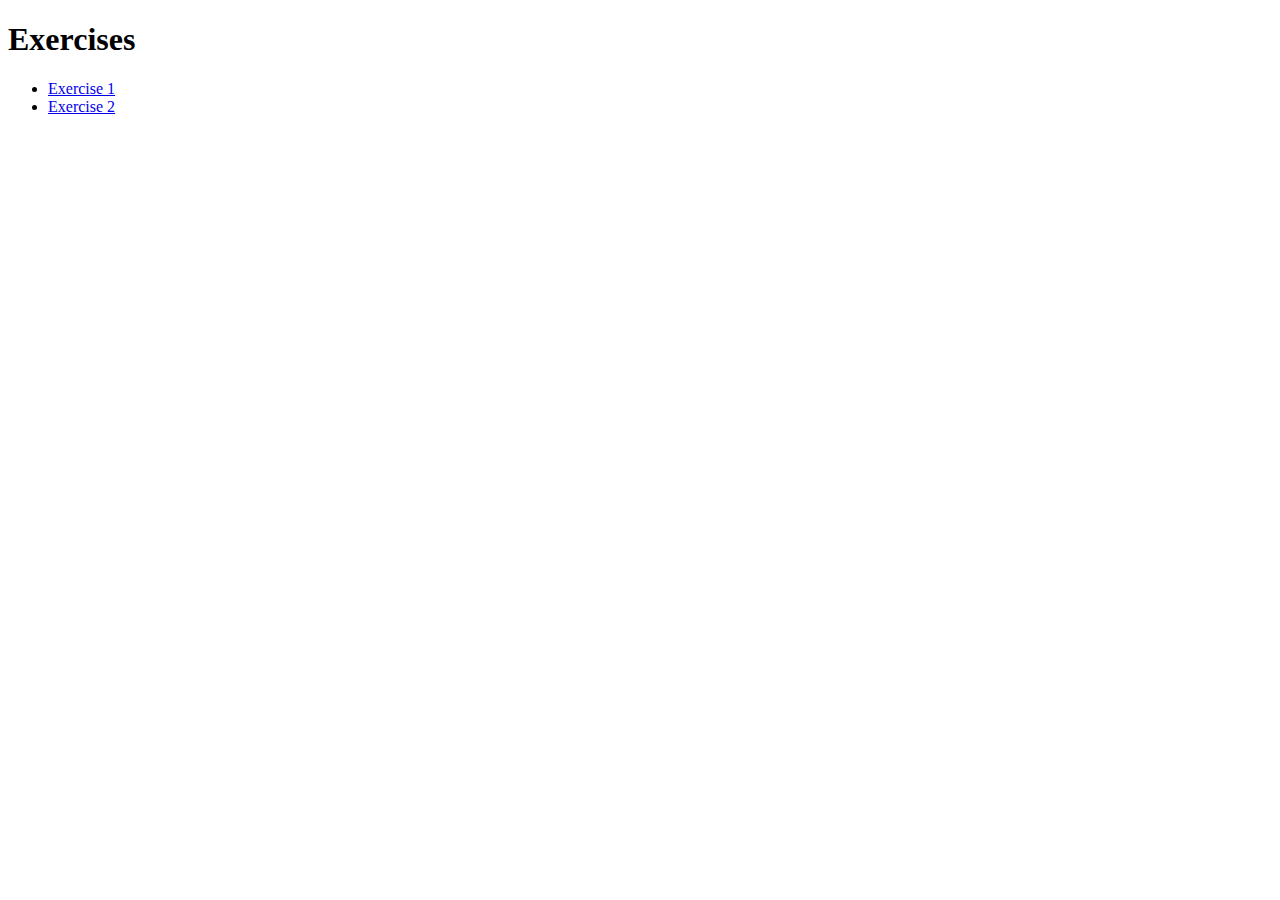
<file: index.html>
<!DOCTYPE html>
<html lang="en">
<head>
  <meta charset="UTF-8">
  <meta name="viewport" content="width=device-width, initial-scale=1.0">
  <title>Casino - Index</title>
</head>
<body>
  <h1>Exercises</h1>
  <ul>
    <li><a href="exercises/ex1.html">Exercise 1</a></li>
    <li><a href="exercises/ex2.html">Exercise 2</a></li>
  </ul>
</body>
</html>
</file>
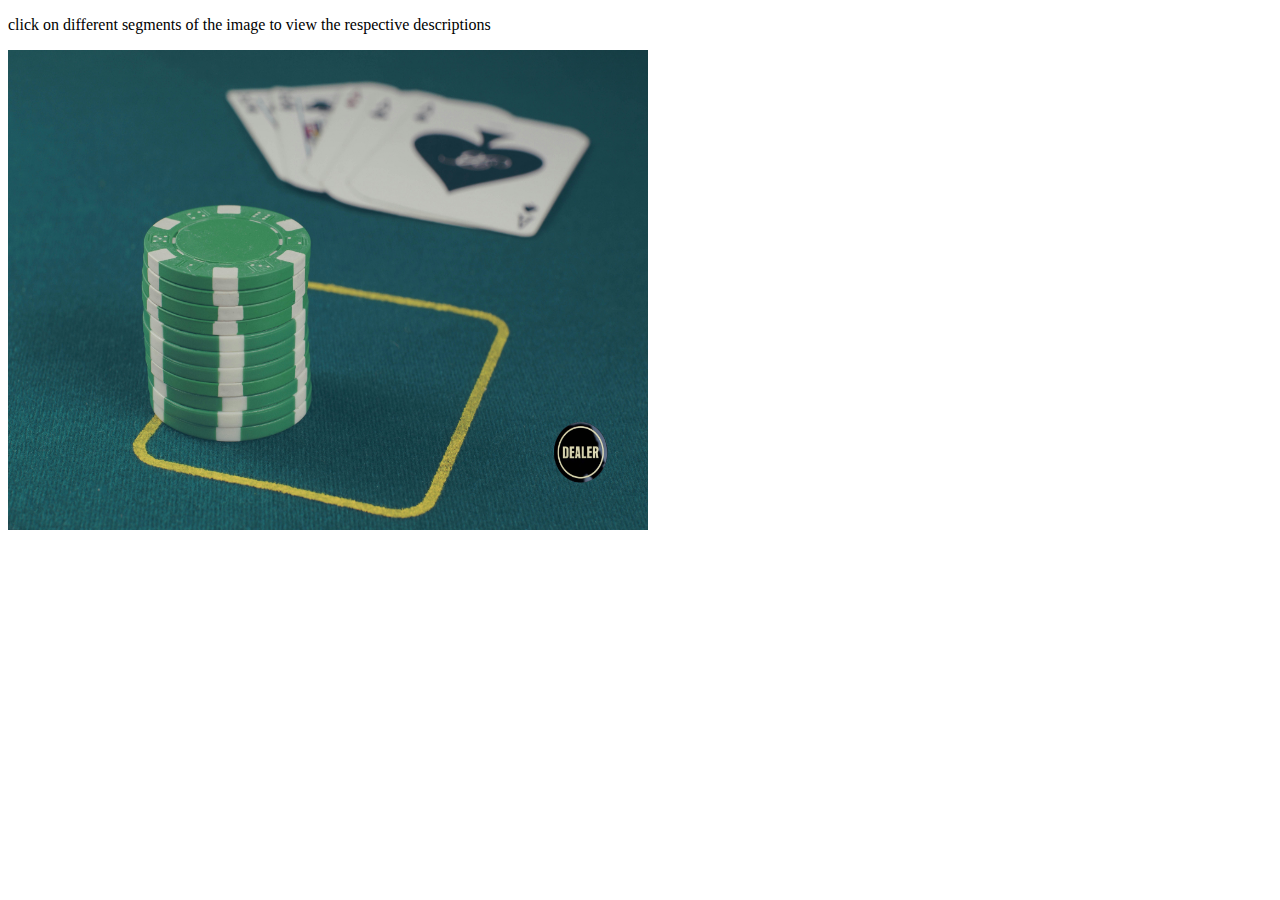
<file: exercises/ex1.html>
<!DOCTYPE html>
<html lang="en">
<head>
    <meta charset="UTF-8">
    <meta name="viewport" content="width=device-width, initial-scale=1.0">
    <title>Image Map</title>
</head>
<body>
    <p>click on different segments of the image to view the respective descriptions</p>
    <img src="../images/poker.jpg" alt="Poker table" usemap="#pokermap" width="640px" height="480px">
    <map name="pokermap" id="pokermap"></map>
    <script>
        // i had to alter the image size to make it fit in the page
        // so i had to scale the pixels accordingly
        const originalDimensions = {
            width: 4672, height: 3104
        };

        function scale(x, y, imageDim) {
            const newX = (x/originalDimensions.width) * imageDim.width;
            const newY = (y/originalDimensions.height) * imageDim.height;
            return {
                x: newX, y: newY
            };
        }

        function addRect(point1, point2, alt, url) {
            const map = document.getElementById('pokermap');
            const area = document.createElement('area');
            area.shape = 'rect';
            area.alt = alt;
            area.href = url;
            area.target = '_blank';
            area.coords = `${point1.x},${point1.y},${point2.x},${point2.y}`;
            map.appendChild(area);
        }

        function addPoly(points, alt, url) {
            const map = document.getElementById('pokermap');
            const area = document.createElement('area');
            area.shape = 'poly';
            area.alt = alt;
            area.href = url;
            area.target = '_blank';
            const areaCoords = ''.concat(points.map(point => `${point.x},${point.y}`).join(','));
            area.coords = areaCoords;
            map.appendChild(area);
        }

        function addCircle(center, radius, alt, url) {
            const map = document.getElementById('pokermap');
            const area = document.createElement('area');
            area.shape = 'circle';
            area.alt = alt;
            area.href = url;
            area.target = '_blank';
            area.coords = `${center.x},${center.y},${radius}`;
            map.appendChild(area);
        }

        const image = document.querySelector('img');
        const imageDim = {width: image.width, height: image.height};
        addRect(scale(1046, 2447, imageDim), scale(2145, 1036, imageDim), 'poker chips', 'https://casinokart.com/collections/poker-chips?srsltid=AfmBOopM0J33pgV7Q-ByZuh1EbTm-XiBiwV6ftOU6YNS_dN5JWJmoM-H');
        addPoly([
            scale(1555, 246, imageDim),
            scale(1936, 816, imageDim),
            scale(2306, 926, imageDim),
            scale(3836, 1197, imageDim),
            scale(4226, 556, imageDim),
            scale(2775, 237, imageDim)
        ], 'cards', 'https://www.amazon.in/s?k=deck+of+cards&crid=1KEBCSJZCBL6M&sprefix=deck+of+%2Caps%2C220&ref=nb_sb_ss_mvt-t11-ranker_1_8'); 
        addCircle(scale(4180, 2609, imageDim), 200/originalDimensions.width * image.width, 'dealer button', 'https://www.amazon.com/s?k=dealer+button');

    </script>
</body>
</html>
</file>
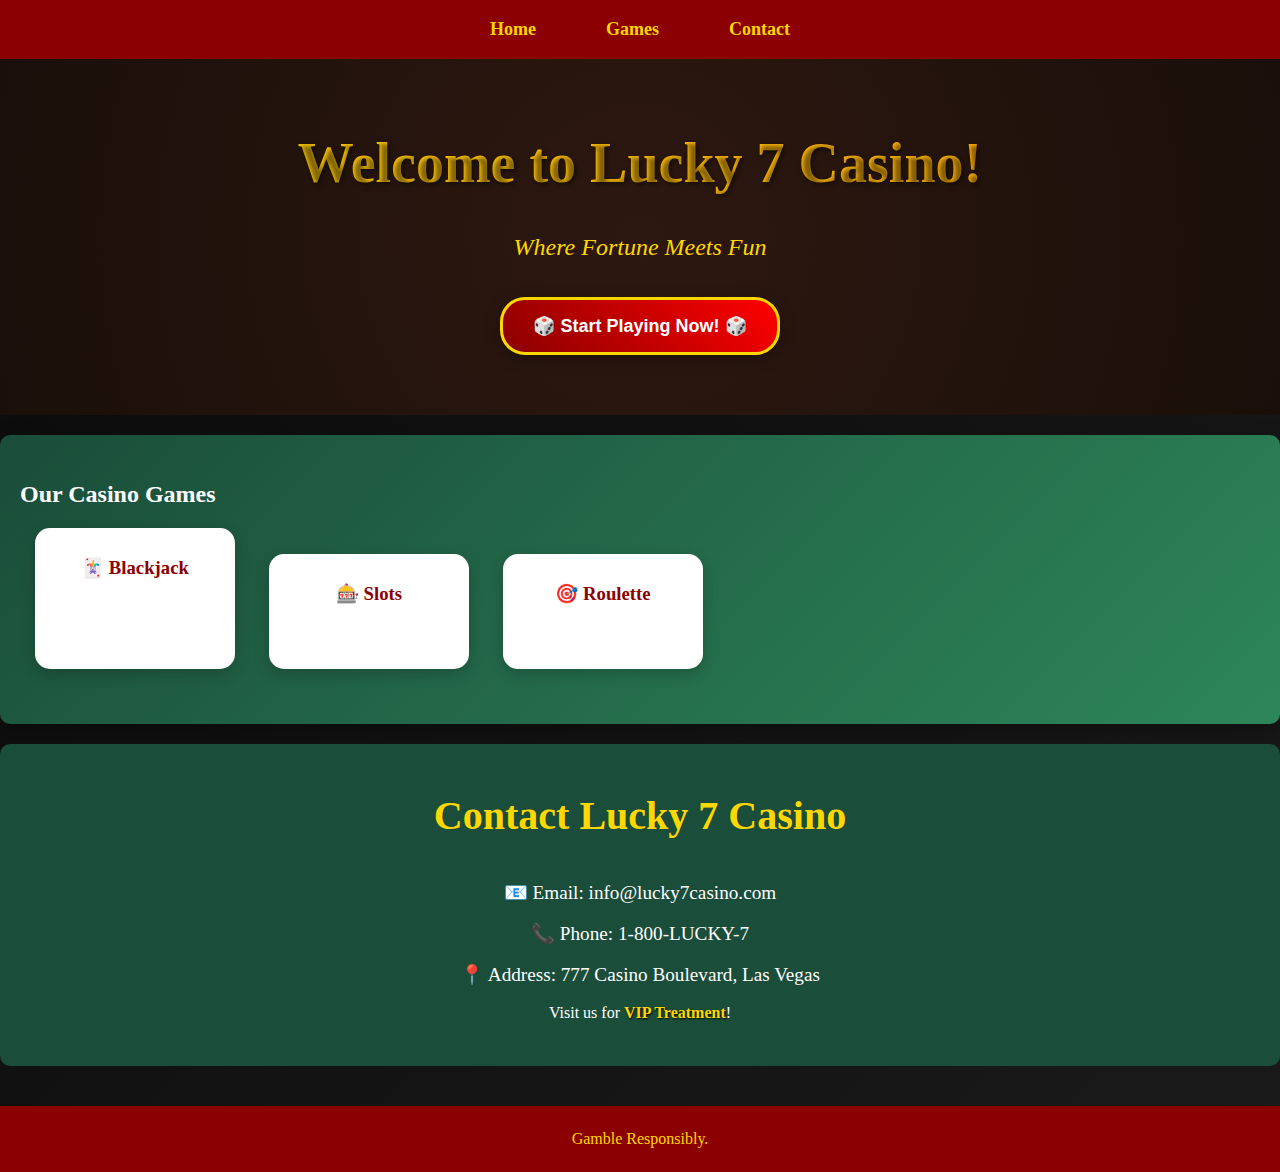
<file: exercises/ex3.html>
<!DOCTYPE html>
<html lang="en">
<head>
    <meta charset="UTF-8">
    <meta name="viewport" content="width=device-width, initial-scale=1.0">
    <title>Lucky 7 Casino</title>
    <!-- EXTERNAL CSS: Linked stylesheet for overall layout and theme -->
    <link rel="stylesheet" href="ex3-style.css">

    <!-- INTERNAL CSS: Styles defined within this HTML document -->
    <style>
        /* Internal CSS for Games section only */
        .games-section {
            background: linear-gradient(135deg, #1a4d3a, #2d8659);
            padding: 40px 20px;
            margin: 20px 0;
            border-radius: 10px;
            box-shadow: 0 8px 25px rgba(0,0,0,0.3);
        }
        
        .game-card {
            background: #fff;
            border-radius: 15px;
            padding: 25px;
            margin: 15px;
            display: inline-block;
            width: 200px;
            text-align: center;
            box-shadow: 0 5px 15px rgba(0,0,0,0.2);
            transition: transform 0.3s ease;
        }
        
        .game-card:hover {
            transform: translateY(-5px);
        }
        
        .game-card h3 {
            color: #8B0000;
            margin-bottom: 10px;
        }
    </style>
</head>

<body>
    <!-- Header Section -->
    <header>
        <nav>
            <ul>
                <li><a href="#home">Home</a></li>
                <li><a href="#games">Games</a></li>
                <li><a href="#contact">Contact</a></li>
            </ul>
        </nav>
    </header>

    <!-- Home Section -->
    <section id="home" class="hero-section">
        <h1 class="main-title">Welcome to Lucky 7 Casino!</h1>
        <p class="subtitle">Where Fortune Meets Fun</p>
        
        <button style="background: linear-gradient(45deg, #8B0000, #FF0000); 
                       color: white; 
                       border: 3px solid #FFD700; 
                       padding: 15px 30px; 
                       font-size: 18px; 
                       font-weight: bold; 
                       border-radius: 25px; 
                       cursor: pointer; 
                       box-shadow: 0 4px 15px rgba(0,0,0,0.3);
                       transition: all 0.3s ease;">
            🎲 Start Playing Now! 🎲
        </button>
    </section>

    <!-- Games Section (styled with INTERNAL CSS) -->
    <section id="games" class="games-section">
        <h2>Our Casino Games</h2>
        
        <div class="game-card">
            <h3>🃏 Blackjack</h3>
            <p>Beat the dealer with 21!</p>
        </div>
        
        <div class="game-card">
            <h3>🎰 Slots</h3>
            <p>Spin for the jackpot!</p>
        </div>
        
        <div class="game-card">
            <h3>🎯 Roulette</h3>
            <p>Place your lucky bet!</p>
        </div>
    </section>

    <!-- Contact Section -->
    <section id="contact" class="contact-section">
        <h2>Contact Lucky 7 Casino</h2>
        <div class="contact-info">
            <p>📧 Email: info@lucky7casino.com</p>
            <p>📞 Phone: 1-800-LUCKY-7</p>
            <p>📍 Address: 777 Casino Boulevard, Las Vegas</p>
        </div>
        
        <p>Visit us for <span style="color: #FFD700; font-weight: bold; text-shadow: 1px 1px 2px #000;">VIP Treatment</span>!</p>
    </section>

    <footer>
        <p>Gamble Responsibly.</p>
    </footer>
</body>
</html>
</file>
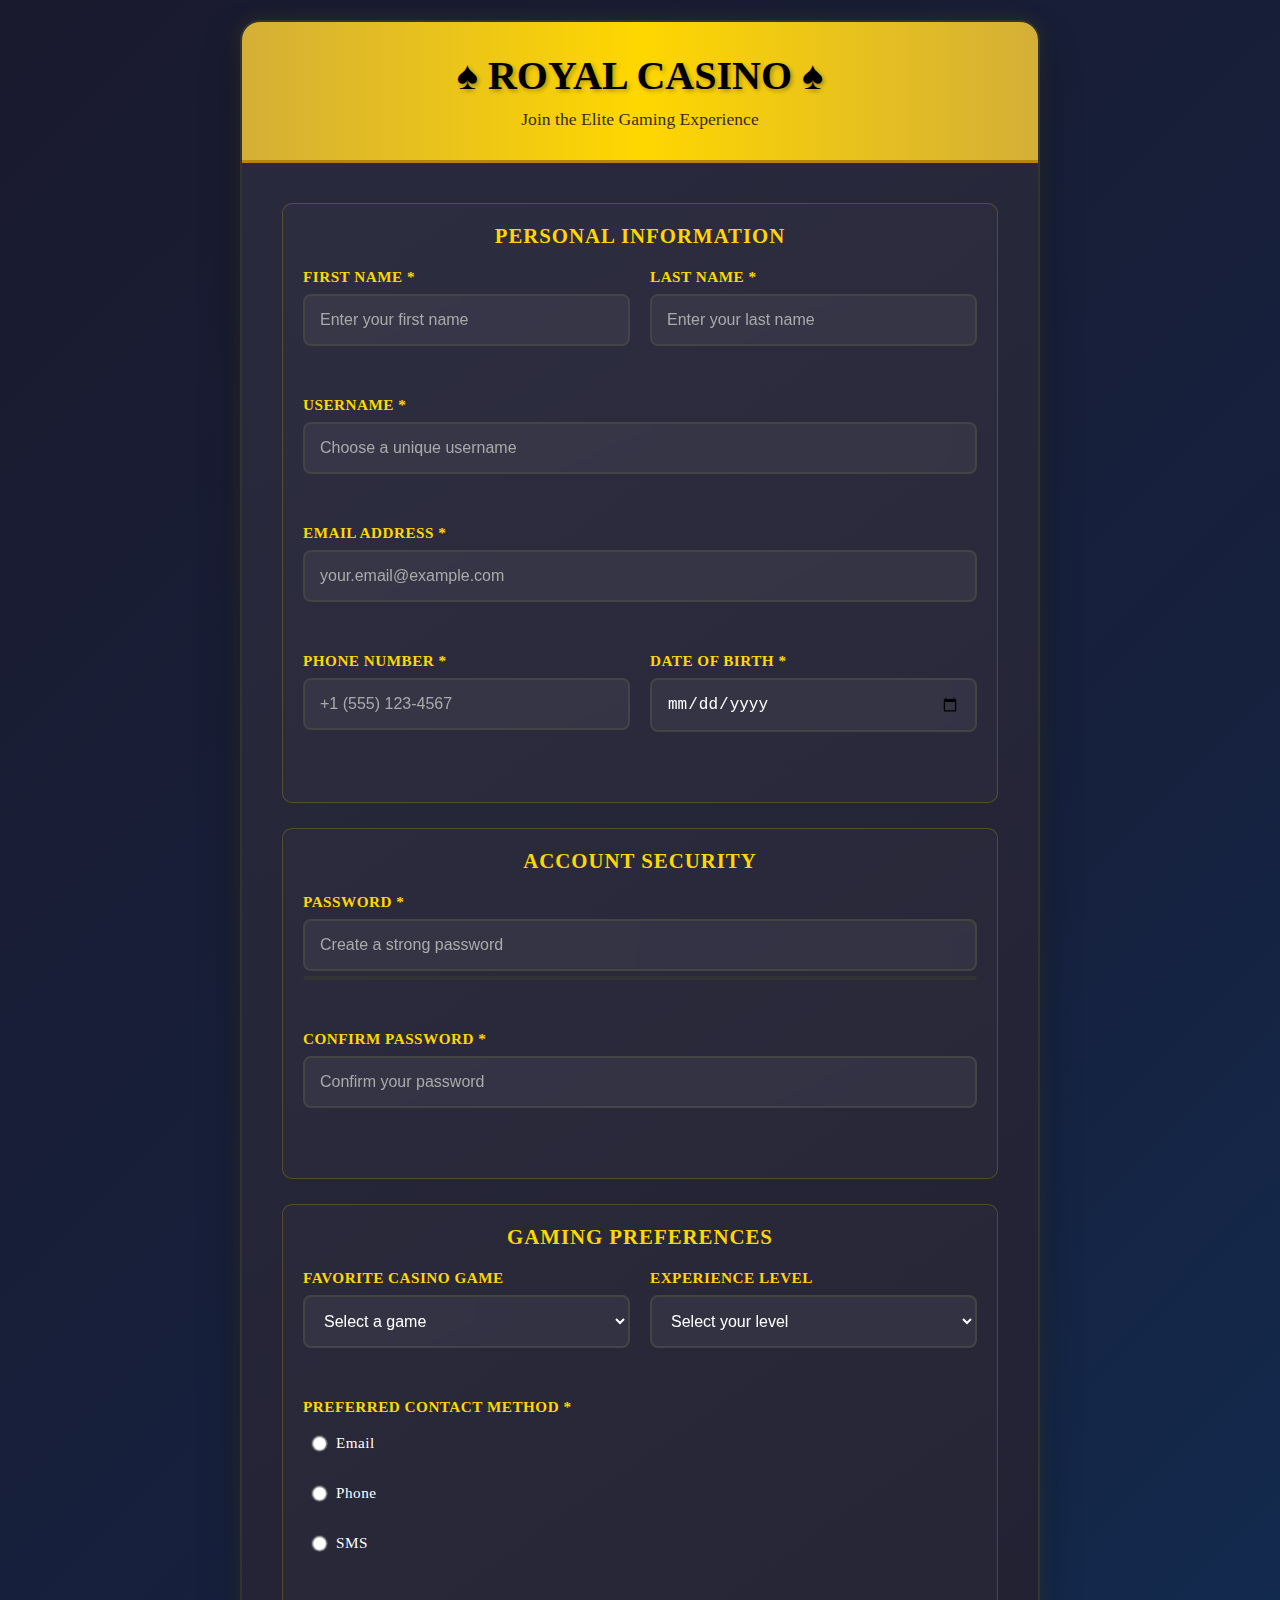
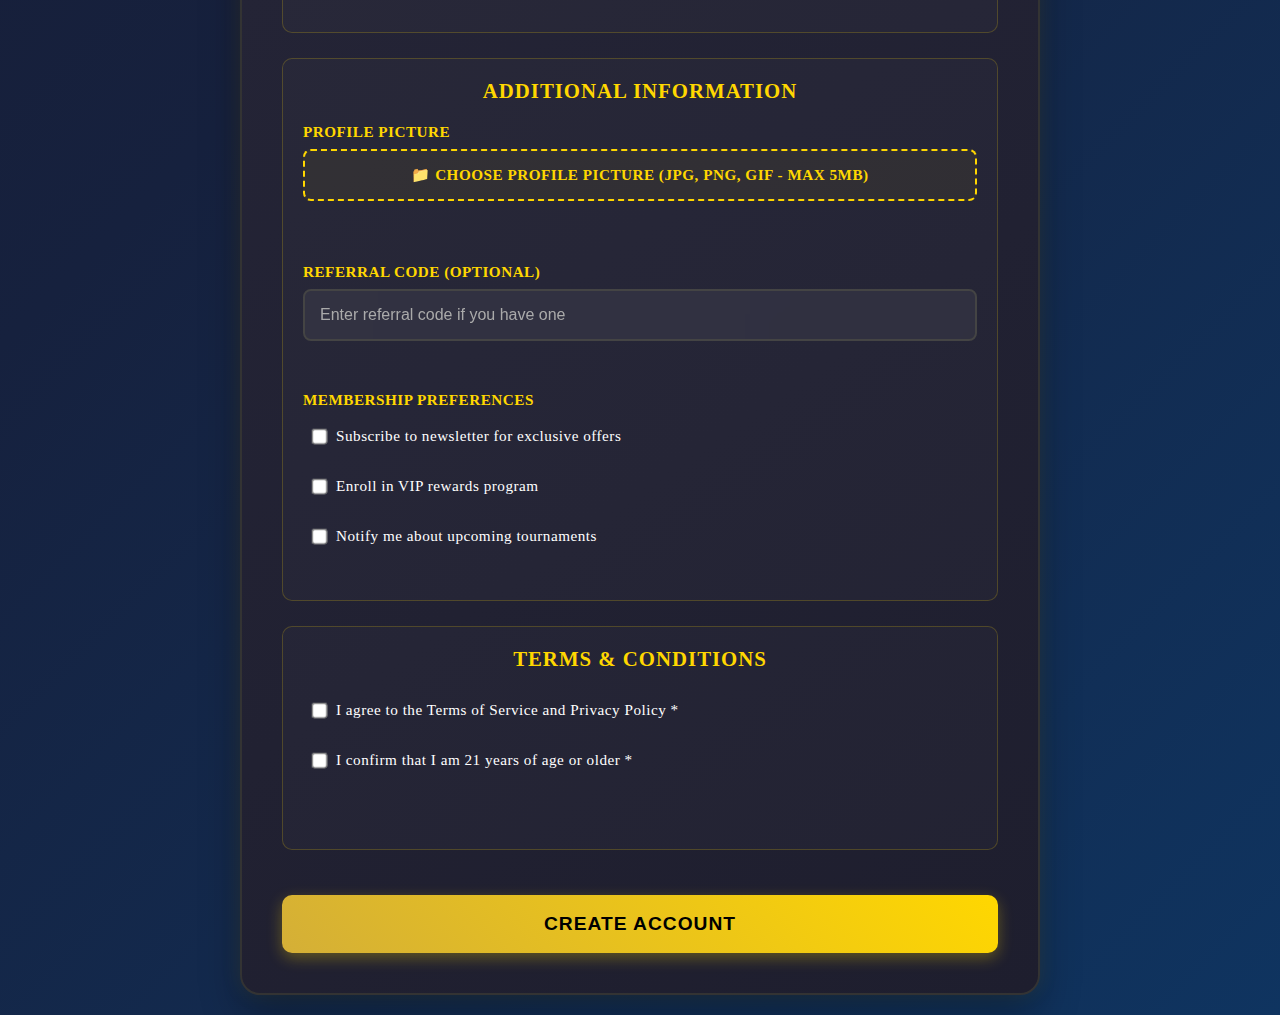
<file: exercises/ex4.html>
<!DOCTYPE html>
<html lang="en">
<head>
    <meta charset="UTF-8">
    <meta name="viewport" content="width=device-width, initial-scale=1.0">
    <title>Royal Casino - Player Registration</title>
    <style>
        * {
            margin: 0;
            padding: 0;
            box-sizing: border-box;
        }

        body {
            font-family: 'Georgia', 'Times New Roman', serif;
            background: linear-gradient(135deg, #1a1a2e 0%, #16213e 50%, #0f3460 100%);
            min-height: 100vh;
            padding: 20px;
            color: #fff;
        }

        .container {
            max-width: 800px;
            margin: 0 auto;
            background: linear-gradient(145deg, #2a2a3e, #1e1e2e);
            border-radius: 20px;
            box-shadow: 0 20px 40px rgba(0, 0, 0, 0.3), 0 0 20px rgba(255, 215, 0, 0.1);
            border: 2px solid #333;
            overflow: hidden;
        }

        .header {
            background: linear-gradient(90deg, #d4af37, #ffd700, #d4af37);
            padding: 30px;
            text-align: center;
            color: #000;
            border-bottom: 3px solid #b8860b;
        }

        .header h1 {
            font-size: 2.5rem;
            font-weight: bold;
            text-shadow: 2px 2px 4px rgba(0, 0, 0, 0.3);
            margin-bottom: 10px;
        }

        .header p {
            font-size: 1.1rem;
            opacity: 0.8;
        }

        .form-container {
            padding: 40px;
        }

        .form-group {
            margin-bottom: 25px;
            position: relative;
        }

        .form-row {
            display: grid;
            grid-template-columns: 1fr 1fr;
            gap: 20px;
        }

        label {
            display: block;
            margin-bottom: 8px;
            font-weight: 600;
            color: #ffd700;
            font-size: 0.95rem;
            text-transform: uppercase;
            letter-spacing: 0.5px;
        }

        input, select, textarea {
            width: 100%;
            padding: 15px;
            border: 2px solid #444;
            border-radius: 8px;
            background: rgba(255, 255, 255, 0.05);
            color: #fff;
            font-size: 1rem;
            transition: all 0.3s ease;
            backdrop-filter: blur(10px);
        }

        input:focus, select:focus, textarea:focus {
            outline: none;
            border-color: #ffd700;
            box-shadow: 0 0 15px rgba(255, 215, 0, 0.3);
            background: rgba(255, 255, 255, 0.1);
        }

        input::placeholder {
            color: #aaa;
        }

        select {
            cursor: pointer;
        }

        select option {
            background: #2a2a3e;
            color: #fff;
        }

        .checkbox-group, .radio-group {
            display: flex;
            flex-direction: column;
            gap: 12px;
        }

        .checkbox-item, .radio-item {
            display: flex;
            align-items: center;
            cursor: pointer;
            padding: 10px;
            border-radius: 5px;
            transition: background-color 0.3s ease;
        }

        .checkbox-item:hover, .radio-item:hover {
            background: rgba(255, 215, 0, 0.1);
        }

        .checkbox-item input, .radio-item input {
            width: auto;
            margin-right: 10px;
            transform: scale(1.2);
            accent-color: #ffd700;
        }

        .checkbox-item label, .radio-item label {
            margin: 0;
            color: #fff;
            text-transform: none;
            font-weight: normal;
            cursor: pointer;
        }

        .file-input-wrapper {
            position: relative;
            overflow: hidden;
            display: inline-block;
            width: 100%;
        }

        .file-input-wrapper input[type=file] {
            position: absolute;
            left: -9999px;
        }

        .file-input-label {
            display: block;
            padding: 15px;
            border: 2px dashed #ffd700;
            border-radius: 8px;
            text-align: center;
            cursor: pointer;
            transition: all 0.3s ease;
            background: rgba(255, 215, 0, 0.05);
        }

        .file-input-label:hover {
            background: rgba(255, 215, 0, 0.1);
            border-color: #ffed4a;
        }

        .error-message {
            color: #ff4757;
            font-size: 0.85rem;
            margin-top: 5px;
            display: block;
            min-height: 20px;
            font-weight: 500;
        }

        .success-message {
            color: #2ed573;
            font-size: 0.85rem;
            margin-top: 5px;
            display: block;
        }

        .submit-btn {
            width: 100%;
            padding: 18px;
            background: linear-gradient(45deg, #d4af37, #ffd700);
            color: #000;
            border: none;
            border-radius: 10px;
            font-size: 1.2rem;
            font-weight: bold;
            cursor: pointer;
            transition: all 0.3s ease;
            text-transform: uppercase;
            letter-spacing: 1px;
            margin-top: 20px;
            box-shadow: 0 5px 15px rgba(255, 215, 0, 0.3);
        }

        .submit-btn:hover {
            transform: translateY(-2px);
            box-shadow: 0 8px 25px rgba(255, 215, 0, 0.4);
            background: linear-gradient(45deg, #ffd700, #ffed4a);
        }

        .submit-btn:active {
            transform: translateY(0);
        }

        .submit-btn:disabled {
            opacity: 0.6;
            cursor: not-allowed;
            transform: none;
        }

        /* Responsive Design */
        @media (max-width: 768px) {
            .form-row {
                grid-template-columns: 1fr;
                gap: 0;
            }
            
            .header h1 {
                font-size: 2rem;
            }
            
            .form-container {
                padding: 20px;
            }
            
            .container {
                margin: 10px;
            }
        }

        /* Card-like styling for sections */
        .section {
            background: rgba(255, 255, 255, 0.02);
            border-radius: 10px;
            padding: 20px;
            margin-bottom: 25px;
            border: 1px solid rgba(255, 215, 0, 0.2);
        }

        .section h3 {
            color: #ffd700;
            margin-bottom: 20px;
            font-size: 1.3rem;
            text-align: center;
            text-transform: uppercase;
            letter-spacing: 1px;
        }

        /* Password strength indicator */
        .password-strength {
            height: 4px;
            background: #333;
            border-radius: 2px;
            margin-top: 5px;
            overflow: hidden;
        }

        .password-strength-bar {
            height: 100%;
            width: 0%;
            transition: all 0.3s ease;
            border-radius: 2px;
        }

        .strength-weak { background: #ff4757; width: 33%; }
        .strength-medium { background: #ffa502; width: 66%; }
        .strength-strong { background: #2ed573; width: 100%; }
    </style>
</head>
<body>
    <div class="container">
        <div class="header">
            <h1>♠ ROYAL CASINO ♠</h1>
            <p>Join the Elite Gaming Experience</p>
        </div>

        <div class="form-container">
            <form id="registrationForm" novalidate>
                <!-- Personal Information Section -->
                <div class="section">
                    <h3>Personal Information</h3>
                    
                    <div class="form-row">
                        <div class="form-group">
                            <label for="firstName">First Name *</label>
                            <input type="text" id="firstName" name="firstName" required 
                                   placeholder="Enter your first name" minlength="2" maxlength="30">
                            <span class="error-message" id="firstNameError"></span>
                        </div>

                        <div class="form-group">
                            <label for="lastName">Last Name *</label>
                            <input type="text" id="lastName" name="lastName" required 
                                   placeholder="Enter your last name" minlength="2" maxlength="30">
                            <span class="error-message" id="lastNameError"></span>
                        </div>
                    </div>

                    <div class="form-group">
                        <label for="username">Username *</label>
                        <input type="text" id="username" name="username" required 
                               placeholder="Choose a unique username" minlength="3" maxlength="20"
                               pattern="^[a-zA-Z0-9_]+$">
                        <span class="error-message" id="usernameError"></span>
                    </div>

                    <div class="form-group">
                        <label for="email">Email Address *</label>
                        <input type="email" id="email" name="email" required 
                               placeholder="your.email@example.com">
                        <span class="error-message" id="emailError"></span>
                    </div>

                    <div class="form-row">
                        <div class="form-group">
                            <label for="phone">Phone Number *</label>
                            <input type="tel" id="phone" name="phone" required 
                                   placeholder="+1 (555) 123-4567" pattern="[\+]?[0-9\s\-\(\)]+">
                            <span class="error-message" id="phoneError"></span>
                        </div>

                        <div class="form-group">
                            <label for="dateOfBirth">Date of Birth *</label>
                            <input type="date" id="dateOfBirth" name="dateOfBirth" required>
                            <span class="error-message" id="dateOfBirthError"></span>
                        </div>
                    </div>
                </div>

                <!-- Account Security Section -->
                <div class="section">
                    <h3>Account Security</h3>
                    
                    <div class="form-group">
                        <label for="password">Password *</label>
                        <input type="password" id="password" name="password" required 
                               placeholder="Create a strong password" minlength="8">
                        <div class="password-strength">
                            <div class="password-strength-bar" id="passwordStrengthBar"></div>
                        </div>
                        <span class="error-message" id="passwordError"></span>
                    </div>

                    <div class="form-group">
                        <label for="confirmPassword">Confirm Password *</label>
                        <input type="password" id="confirmPassword" name="confirmPassword" required 
                               placeholder="Confirm your password">
                        <span class="error-message" id="confirmPasswordError"></span>
                    </div>
                </div>

                <!-- Gaming Preferences Section -->
                <div class="section">
                    <h3>Gaming Preferences</h3>
                    
                    <div class="form-row">
                        <div class="form-group">
                            <label for="favoriteGame">Favorite Casino Game</label>
                            <select id="favoriteGame" name="favoriteGame">
                                <option value="">Select a game</option>
                                <option value="poker">Poker</option>
                                <option value="blackjack">Blackjack</option>
                                <option value="roulette">Roulette</option>
                                <option value="slots">Slot Machines</option>
                                <option value="baccarat">Baccarat</option>
                                <option value="craps">Craps</option>
                            </select>
                        </div>

                        <div class="form-group">
                            <label for="experienceLevel">Experience Level</label>
                            <select id="experienceLevel" name="experienceLevel" required>
                                <option value="">Select your level</option>
                                <option value="beginner">Beginner</option>
                                <option value="intermediate">Intermediate</option>
                                <option value="advanced">Advanced</option>
                                <option value="professional">Professional</option>
                            </select>
                            <span class="error-message" id="experienceLevelError"></span>
                        </div>
                    </div>

                    <div class="form-group">
                        <label>Preferred Contact Method *</label>
                        <div class="radio-group">
                            <div class="radio-item">
                                <input type="radio" id="contactEmail" name="contactMethod" value="email" required>
                                <label for="contactEmail">Email</label>
                            </div>
                            <div class="radio-item">
                                <input type="radio" id="contactPhone" name="contactMethod" value="phone" required>
                                <label for="contactPhone">Phone</label>
                            </div>
                            <div class="radio-item">
                                <input type="radio" id="contactSms" name="contactMethod" value="sms" required>
                                <label for="contactSms">SMS</label>
                            </div>
                        </div>
                        <span class="error-message" id="contactMethodError"></span>
                    </div>
                </div>

                <!-- Additional Information Section -->
                <div class="section">
                    <h3>Additional Information</h3>
                    
                    <div class="form-group">
                        <label for="profilePicture">Profile Picture</label>
                        <div class="file-input-wrapper">
                            <input type="file" id="profilePicture" name="profilePicture" 
                                   accept="image/*">
                            <label for="profilePicture" class="file-input-label">
                                📁 Choose Profile Picture (JPG, PNG, GIF - Max 5MB)
                            </label>
                        </div>
                        <span class="error-message" id="profilePictureError"></span>
                    </div>

                    <div class="form-group">
                        <label for="referralCode">Referral Code (Optional)</label>
                        <input type="text" id="referralCode" name="referralCode" 
                               placeholder="Enter referral code if you have one"
                               pattern="^[A-Z0-9]{6,12}$">
                        <span class="error-message" id="referralCodeError"></span>
                    </div>

                    <div class="form-group">
                        <label>Membership Preferences</label>
                        <div class="checkbox-group">
                            <div class="checkbox-item">
                                <input type="checkbox" id="newsletter" name="preferences" value="newsletter">
                                <label for="newsletter">Subscribe to newsletter for exclusive offers</label>
                            </div>
                            <div class="checkbox-item">
                                <input type="checkbox" id="vipProgram" name="preferences" value="vip">
                                <label for="vipProgram">Enroll in VIP rewards program</label>
                            </div>
                            <div class="checkbox-item">
                                <input type="checkbox" id="tournaments" name="preferences" value="tournaments">
                                <label for="tournaments">Notify me about upcoming tournaments</label>
                            </div>
                        </div>
                    </div>
                </div>

                <!-- Terms and Conditions Section -->
                <div class="section">
                    <h3>Terms & Conditions</h3>
                    
                    <div class="form-group">
                        <div class="checkbox-group">
                            <div class="checkbox-item">
                                <input type="checkbox" id="terms" name="terms" required>
                                <label for="terms">I agree to the Terms of Service and Privacy Policy *</label>
                            </div>
                            <div class="checkbox-item">
                                <input type="checkbox" id="ageConfirmation" name="ageConfirmation" required>
                                <label for="ageConfirmation">I confirm that I am 21 years of age or older *</label>
                            </div>
                        </div>
                        <span class="error-message" id="termsError"></span>
                    </div>
                </div>

                <button type="submit" class="submit-btn">Create Account</button>
            </form>
        </div>
    </div>

    <script>
        // Form validation object to store all validation functions
        const FormValidator = {
            // Validate first name (2-30 characters, letters only)
            validateFirstName: function(value) {
                if (!value.trim()) return "First name is required";
                if (value.length < 2) return "First name must be at least 2 characters";
                if (value.length > 30) return "First name must be less than 30 characters";
                if (!/^[a-zA-Z\s'-]+$/.test(value)) return "First name can only contain letters, spaces, hyphens and apostrophes";
                return "";
            },

            // Validate last name (2-30 characters, letters only)
            validateLastName: function(value) {
                if (!value.trim()) return "Last name is required";
                if (value.length < 2) return "Last name must be at least 2 characters";
                if (value.length > 30) return "Last name must be less than 30 characters";
                if (!/^[a-zA-Z\s'-]+$/.test(value)) return "Last name can only contain letters, spaces, hyphens and apostrophes";
                return "";
            },

            // Validate username (3-20 characters, alphanumeric and underscore only)
            validateUsername: function(value) {
                if (!value.trim()) return "Username is required";
                if (value.length < 3) return "Username must be at least 3 characters";
                if (value.length > 20) return "Username must be less than 20 characters";
                if (!/^[a-zA-Z0-9_]+$/.test(value)) return "Username can only contain letters, numbers and underscores";
                return "";
            },

            // Validate email format
            validateEmail: function(value) {
                if (!value.trim()) return "Email address is required";
                const emailRegex = /^[^\s@]+@[^\s@]+\.[^\s@]+$/;
                if (!emailRegex.test(value)) return "Please enter a valid email address";
                return "";
            },

            // Validate phone number (digits, spaces, hyphens, parentheses allowed)
            validatePhone: function(value) {
                if (!value.trim()) return "Phone number is required";
                const phoneRegex = /^[\+]?[0-9\s\-\(\)]{10,15}$/;
                if (!phoneRegex.test(value)) return "Please enter a valid phone number (10-15 digits)";
                const digitCount = value.replace(/\D/g, '').length;
                if (digitCount < 10) return "Phone number must contain at least 10 digits";
                return "";
            },

            // Validate date of birth (must be 21 or older)
            validateDateOfBirth: function(value) {
                if (!value) return "Date of birth is required";
                const today = new Date();
                const birthDate = new Date(value);
                const age = today.getFullYear() - birthDate.getFullYear() - 
                           (today.getMonth() < birthDate.getMonth() || 
                            (today.getMonth() === birthDate.getMonth() && today.getDate() < birthDate.getDate()));
                
                if (age < 18) return "You must be at least 18 years old to register";
                if (age < 21) return "You must be at least 21 years old for casino registration";
                if (birthDate > today) return "Date of birth cannot be in the future";
                return "";
            },

            // Validate password strength
            validatePassword: function(value) {
                if (!value) return "Password is required";
                if (value.length < 8) return "Password must be at least 8 characters long";
                
                let strength = 0;
                const checks = [
                    /[a-z]/.test(value), // lowercase
                    /[A-Z]/.test(value), // uppercase
                    /[0-9]/.test(value), // numbers
                    /[^A-Za-z0-9]/.test(value) // special characters
                ];
                
                strength = checks.filter(Boolean).length;
                
                if (strength < 2) return "Password must contain at least 2 of: lowercase, uppercase, numbers, special characters";
                
                // Update password strength indicator
                const strengthBar = document.getElementById('passwordStrengthBar');
                strengthBar.className = 'password-strength-bar';
                if (strength >= 4) strengthBar.classList.add('strength-strong');
                else if (strength >= 3) strengthBar.classList.add('strength-medium');
                else strengthBar.classList.add('strength-weak');
                
                return "";
            },

            // Validate password confirmation
            validateConfirmPassword: function(value, originalPassword) {
                if (!value) return "Please confirm your password";
                if (value !== originalPassword) return "Passwords do not match";
                return "";
            },

            // Validate file upload (image files, max 5MB)
            validateProfilePicture: function(file) {
                if (!file) return ""; // Optional field
                
                const allowedTypes = ['image/jpeg', 'image/jpg', 'image/png', 'image/gif'];
                if (!allowedTypes.includes(file.type)) {
                    return "Please upload a valid image file (JPG, PNG, or GIF)";
                }
                
                const maxSize = 5 * 1024 * 1024; // 5MB in bytes
                if (file.size > maxSize) {
                    return "File size must be less than 5MB";
                }
                
                return "";
            },

            // Show error message for a field
            showError: function(fieldId, message) {
                const errorElement = document.getElementById(fieldId + 'Error');
                if (errorElement) {
                    errorElement.textContent = message;
                    errorElement.style.color = '#ff4757';
                }
                const field = document.getElementById(fieldId);
                if (field) {
                    field.style.borderColor = message ? '#ff4757' : '#444';
                }
            },

            // Show success message for a field
            showSuccess: function(fieldId) {
                const errorElement = document.getElementById(fieldId + 'Error');
                if (errorElement) {
                    errorElement.textContent = '';
                }
                const field = document.getElementById(fieldId);
                if (field) {
                    field.style.borderColor = '#2ed573';
                }
            }
        };

        // Add event listeners for real-time validation
        document.addEventListener('DOMContentLoaded', function() {
            // First Name validation
            document.getElementById('firstName').addEventListener('blur', function() {
                const error = FormValidator.validateFirstName(this.value);
                if (error) FormValidator.showError('firstName', error);
                else FormValidator.showSuccess('firstName');
            });

            // Last Name validation
            document.getElementById('lastName').addEventListener('blur', function() {
                const error = FormValidator.validateLastName(this.value);
                if (error) FormValidator.showError('lastName', error);
                else FormValidator.showSuccess('lastName');
            });

            // Username validation
            document.getElementById('username').addEventListener('blur', function() {
                const error = FormValidator.validateUsername(this.value);
                if (error) FormValidator.showError('username', error);
                else FormValidator.showSuccess('username');
            });

            // Email validation
            document.getElementById('email').addEventListener('blur', function() {
                const error = FormValidator.validateEmail(this.value);
                if (error) FormValidator.showError('email', error);
                else FormValidator.showSuccess('email');
            });

            // Phone validation
            document.getElementById('phone').addEventListener('blur', function() {
                const error = FormValidator.validatePhone(this.value);
                if (error) FormValidator.showError('phone', error);
                else FormValidator.showSuccess('phone');
            });

            // Date of Birth validation
            document.getElementById('dateOfBirth').addEventListener('change', function() {
                const error = FormValidator.validateDateOfBirth(this.value);
                if (error) FormValidator.showError('dateOfBirth', error);
                else FormValidator.showSuccess('dateOfBirth');
            });

            // Password validation with real-time strength indicator
            document.getElementById('password').addEventListener('input', function() {
                const error = FormValidator.validatePassword(this.value);
                if (error) FormValidator.showError('password', error);
                else FormValidator.showSuccess('password');
                
                // Also revalidate confirm password if it has a value
                const confirmPassword = document.getElementById('confirmPassword');
                if (confirmPassword.value) {
                    const confirmError = FormValidator.validateConfirmPassword(confirmPassword.value, this.value);
                    if (confirmError) FormValidator.showError('confirmPassword', confirmError);
                    else FormValidator.showSuccess('confirmPassword');
                }
            });

            // Confirm Password validation
            document.getElementById('confirmPassword').addEventListener('blur', function() {
                const originalPassword = document.getElementById('password').value;
                const error = FormValidator.validateConfirmPassword(this.value, originalPassword);
                if (error) FormValidator.showError('confirmPassword', error);
                else FormValidator.showSuccess('confirmPassword');
            });

            // Profile Picture validation
            document.getElementById('profilePicture').addEventListener('change', function() {
                const file = this.files[0];
                const error = FormValidator.validateProfilePicture(file);
                if (error) FormValidator.showError('profilePicture', error);
                else {
                    FormValidator.showSuccess('profilePicture');
                    // Update file input label with selected file name
                    const label = this.nextElementSibling;
                    if (file) {
                        label.textContent = `📁 Selected: ${file.name}`;
                    }
                }
            });

            // Referral Code validation (optional but if provided, must match pattern)
            document.getElementById('referralCode').addEventListener('blur', function() {
                if (this.value.trim() && !/^[A-Z0-9]{6,12}$/.test(this.value)) {
                    FormValidator.showError('referralCode', 'Referral code must be 6-12 uppercase letters and numbers');
                } else {
                    FormValidator.showSuccess('referralCode');
                }
            });

            // Experience Level validation (required field)
            document.getElementById('experienceLevel').addEventListener('change', function() {
                if (!this.value) {
                    FormValidator.showError('experienceLevel', 'Please select your experience level');
                } else {
                    FormValidator.showSuccess('experienceLevel');
                }
            });

            // Contact Method validation (required radio button group)
            const contactMethods = document.querySelectorAll('input[name="contactMethod"]');
            contactMethods.forEach(radio => {
                radio.addEventListener('change', function() {
                    FormValidator.showSuccess('contactMethod');
                    document.getElementById('contactMethodError').textContent = '';
                });
            });

            // Terms and Conditions validation
            function validateTerms() {
                const terms = document.getElementById('terms').checked;
                const age = document.getElementById('ageConfirmation').checked;
                
                if (!terms || !age) {
                    FormValidator.showError('terms', 'You must agree to the terms and confirm your age');
                    return false;
                } else {
                    FormValidator.showSuccess('terms');
                    document.getElementById('termsError').textContent = '';
                    return true;
                }
            }

            document.getElementById('terms').addEventListener('change', validateTerms);
            document.getElementById('ageConfirmation').addEventListener('change', validateTerms);

            // Form submission validation
            document.getElementById('registrationForm').addEventListener('submit', function(e) {
                e.preventDefault();
                
                let isValid = true;
                const formData = new FormData(this);
                
                // Validate all required fields
                const validations = [
                    { field: 'firstName', validator: FormValidator.validateFirstName },
                    { field: 'lastName', validator: FormValidator.validateLastName },
                    { field: 'username', validator: FormValidator.validateUsername },
                    { field: 'email', validator: FormValidator.validateEmail },
                    { field: 'phone', validator: FormValidator.validatePhone },
                    { field: 'dateOfBirth', validator: FormValidator.validateDateOfBirth },
                    { field: 'password', validator: FormValidator.validatePassword }
                ];

                // Run all validations
                validations.forEach(({ field, validator }) => {
                    const value = formData.get(field);
                    const error = validator(value);
                    if (error) {
                        FormValidator.showError(field, error);
                        isValid = false;
                    }
                });

                // Validate confirm password
                const confirmPasswordError = FormValidator.validateConfirmPassword(
                    formData.get('confirmPassword'),
                    formData.get('password')
                );
                if (confirmPasswordError) {
                    FormValidator.showError('confirmPassword', confirmPasswordError);
                    isValid = false;
                }

                // Validate experience level (required dropdown)
                if (!formData.get('experienceLevel')) {
                    FormValidator.showError('experienceLevel', 'Please select your experience level');
                    isValid = false;
                }

                // Validate contact method (required radio group)
                if (!formData.get('contactMethod')) {
                    FormValidator.showError('contactMethod', 'Please select a preferred contact method');
                    isValid = false;
                }

                // Validate profile picture if provided
                const profilePicture = document.getElementById('profilePicture').files[0];
                if (profilePicture) {
                    const fileError = FormValidator.validateProfilePicture(profilePicture);
                    if (fileError) {
                        FormValidator.showError('profilePicture', fileError);
                        isValid = false;
                    }
                }

                // Validate referral code if provided
                const referralCode = formData.get('referralCode');
                if (referralCode && !/^[A-Z0-9]{6,12}$/.test(referralCode)) {
                    FormValidator.showError('referralCode', 'Referral code must be 6-12 uppercase letters and numbers');
                    isValid = false;
                }

                // Validate terms and conditions
                if (!validateTerms()) {
                    isValid = false;
                }

                // If all validations pass, submit the form
                if (isValid) {
                    // Disable submit button to prevent double submission
                    const submitBtn = document.querySelector('.submit-btn');
                    submitBtn.disabled = true;
                    submitBtn.textContent = 'Creating Account...';

                    // Simulate form submission (in real app, this would send to server)
                    setTimeout(() => {
                        alert('🎉 Registration Successful! Welcome to Royal Casino!');
                        
                        // Reset form and button
                        this.reset();
                        submitBtn.disabled = false;
                        submitBtn.textContent = 'Create Account';
                        
                        // Clear all error messages
                        const errorMessages = document.querySelectorAll('.error-message');
                        errorMessages.forEach(msg => msg.textContent = '');
                        
                        // Reset password strength indicator
                        document.getElementById('passwordStrengthBar').className = 'password-strength-bar';
                        
                        // Reset file input label
                        document.querySelector('.file-input-label').textContent = '📁 Choose Profile Picture (JPG, PNG, GIF - Max 5MB)';
                        
                        // Reset field border colors
                        const inputs = document.querySelectorAll('input, select');
                        inputs.forEach(input => input.style.borderColor = '#444');
                    }, 2000);
                } else {
                    // Scroll to first error
                    const firstError = document.querySelector('.error-message:not(:empty)');
                    if (firstError) {
                        firstError.closest('.form-group').scrollIntoView({ 
                            behavior: 'smooth', 
                            block: 'center' 
                        });
                    }
                }
            });

            // Additional UI enhancements
            
            // Auto-format phone number as user types
            document.getElementById('phone').addEventListener('input', function(e) {
                let value = e.target.value.replace(/\D/g, '');
                if (value.length >= 10) {
                    value = value.replace(/(\d{3})(\d{3})(\d{4})/, '($1) $2-$3');
                } else if (value.length >= 6) {
                    value = value.replace(/(\d{3})(\d{3})/, '($1) $2-');
                } else if (value.length >= 3) {
                    value = value.replace(/(\d{3})/, '($1) ');
                }
                e.target.value = value;
            });

            // Convert referral code to uppercase as user types
            document.getElementById('referralCode').addEventListener('input', function(e) {
                e.target.value = e.target.value.toUpperCase();
            });

            // Add visual feedback for required fields
            const requiredFields = document.querySelectorAll('input[required], select[required]');
            requiredFields.forEach(field => {
                field.addEventListener('focus', function() {
                    this.style.borderColor = '#ffd700';
                });
                
                field.addEventListener('blur', function() {
                    if (!this.value.trim() && !this.classList.contains('error')) {
                        this.style.borderColor = '#ff4757';
                    }
                });
            });

            // Add hover effects to form sections
            const sections = document.querySelectorAll('.section');
            sections.forEach(section => {
                section.addEventListener('mouseenter', function() {
                    this.style.borderColor = 'rgba(255, 215, 0, 0.4)';
                });
                
                section.addEventListener('mouseleave', function() {
                    this.style.borderColor = 'rgba(255, 215, 0, 0.2)';
                });
            });

            // Smooth scroll animation for form submission
            window.addEventListener('scroll', function() {
                const header = document.querySelector('.header');
                const scrolled = window.pageYOffset;
                const rate = scrolled * -0.5;
                header.style.transform = `translateY(${rate}px)`;
            });

            // Add loading animation to submit button
            document.querySelector('.submit-btn').addEventListener('click', function(e) {
                if (!this.disabled) {
                    this.style.background = 'linear-gradient(45deg, #d4af37, #ffd700)';
                }
            });

            // Initialize tooltips for better UX
            const passwordField = document.getElementById('password');
            passwordField.setAttribute('title', 'Password must be at least 8 characters with a mix of letters, numbers, and symbols');

            const usernameField = document.getElementById('username');
            usernameField.setAttribute('title', 'Username can only contain letters, numbers, and underscores');

            const phoneField = document.getElementById('phone');
            phoneField.setAttribute('title', 'Enter your phone number with country code');

            // Add character counter for username
            const usernameCounter = document.createElement('div');
            usernameCounter.style.fontSize = '0.8rem';
            usernameCounter.style.color = '#aaa';
            usernameCounter.style.textAlign = 'right';
            usernameCounter.style.marginTop = '5px';
            usernameField.parentNode.appendChild(usernameCounter);

            usernameField.addEventListener('input', function() {
                const remaining = 20 - this.value.length;
                usernameCounter.textContent = `${this.value.length}/20 characters`;
                usernameCounter.style.color = remaining < 5 ? '#ffd700' : '#aaa';
            });

            // Set max date for date of birth (today)
            const dateField = document.getElementById('dateOfBirth');
            const today = new Date().toISOString().split('T')[0];
            dateField.setAttribute('max', today);

            // Set reasonable min date (120 years ago)
            const minDate = new Date();
            minDate.setFullYear(minDate.getFullYear() - 120);
            dateField.setAttribute('min', minDate.toISOString().split('T')[0]);
        });

        // Additional utility functions for enhanced user experience

        // Function to check if user is on mobile device
        function isMobile() {
            return window.innerWidth <= 768;
        }

        // Function to validate form section by section
        function validateSection(sectionElement) {
            const inputs = sectionElement.querySelectorAll('input[required], select[required]');
            let sectionValid = true;

            inputs.forEach(input => {
                if (!input.value.trim()) {
                    sectionValid = false;
                    input.style.borderColor = '#ff4757';
                } else {
                    input.style.borderColor = '#2ed573';
                }
            });

            return sectionValid;
        }

        // Function to show progress as user completes sections
        function updateProgress() {
            const sections = document.querySelectorAll('.section');
            let completedSections = 0;

            sections.forEach(section => {
                if (validateSection(section)) {
                    completedSections++;
                    section.style.borderColor = 'rgba(46, 213, 115, 0.3)';
                }
            });

            const progress = (completedSections / sections.length) * 100;
            // You could add a progress bar here if desired
            console.log(`Form completion: ${progress}%`);
        }

        // Add resize handler for responsive behavior
        window.addEventListener('resize', function() {
            const container = document.querySelector('.container');
            if (isMobile()) {
                container.style.margin = '10px';
            } else {
                container.style.margin = '0 auto';
            }
        });

        // Accessibility improvements
        document.addEventListener('keydown', function(e) {
            // Allow form submission with Ctrl+Enter
            if (e.ctrlKey && e.key === 'Enter') {
                const submitBtn = document.querySelector('.submit-btn');
                if (!submitBtn.disabled) {
                    submitBtn.click();
                }
            }
        });

        // Add focus management for better keyboard navigation
        const formElements = document.querySelectorAll('input, select, button');
        formElements.forEach((element, index) => {
            element.addEventListener('keydown', function(e) {
                if (e.key === 'Tab' && e.shiftKey) {
                    // Shift+Tab handling is automatic
                } else if (e.key === 'Enter' && element.type !== 'submit') {
                    e.preventDefault();
                    const nextElement = formElements[index + 1];
                    if (nextElement) {
                        nextElement.focus();
                    }
                }
            });
        });
    </script>
</body>
</html>
</file>
<file: exercises/ex3-style.css>
/* EXTERNAL CSS FILE: casino-styles.css */
/* This file controls the overall layout, fonts, and theme */

/* Global Styles */
* {
    margin: 0;
    padding: 0;
    box-sizing: border-box;
}

body {
    font-family: 'Georgia', serif;
    background: linear-gradient(135deg, #0a0a0a, #1a1a1a);
    color: #ffffff;
    line-height: 1.6;
    min-height: 100vh;
}

/* Header Navigation */
header {
    background: #8B0000;
    padding: 15px 0;
    box-shadow: 0 2px 10px rgba(0,0,0,0.5);
}

nav ul {
    list-style: none;
    display: flex;
    justify-content: center;
    gap: 30px;
}

nav ul li a {
    color: #FFD700;
    text-decoration: none;
    font-weight: bold;
    font-size: 18px;
    padding: 10px 20px;
    border-radius: 5px;
    transition: background-color 0.3s ease;
}

nav ul li a:hover {
    background-color: rgba(255, 215, 0, 0.2);
}

/* Hero Section */
.hero-section {
    text-align: center;
    padding: 60px 20px;
    background: radial-gradient(circle, #2d1810, #1a0f0a);
}

.main-title {
    font-size: 3.5rem;
    background: linear-gradient(45deg, #FFD700, #FFA500);
    -webkit-background-clip: text;
    -webkit-text-fill-color: transparent;
    background-clip: text;
    margin-bottom: 20px;
    text-shadow: 2px 2px 4px rgba(0,0,0,0.5);
}

.subtitle {
    font-size: 1.5rem;
    color: #FFD700;
    margin-bottom: 30px;
    font-style: italic;
}

/* Contact Section */
.contact-section {
    background: #1a4d3a;
    padding: 40px 20px;
    margin: 20px 0;
    text-align: center;
    border-radius: 10px;
}

.contact-section h2 {
    color: #FFD700;
    font-size: 2.5rem;
    margin-bottom: 30px;
}

.contact-info p {
    font-size: 1.2rem;
    margin: 10px 0;
    color: #ffffff;
}

/* Footer */
footer {
    background: #8B0000;
    text-align: center;
    padding: 20px;
    margin-top: 40px;
    color: #FFD700;
}

/* Responsive Design */
@media (max-width: 768px) {
    .main-title {
        font-size: 2.5rem;
    }
    
    nav ul {
        flex-direction: column;
        gap: 10px;
    }
    
    .game-card {
        width: 90%;
        margin: 10px auto;
        display: block;
    }
}
</file>
